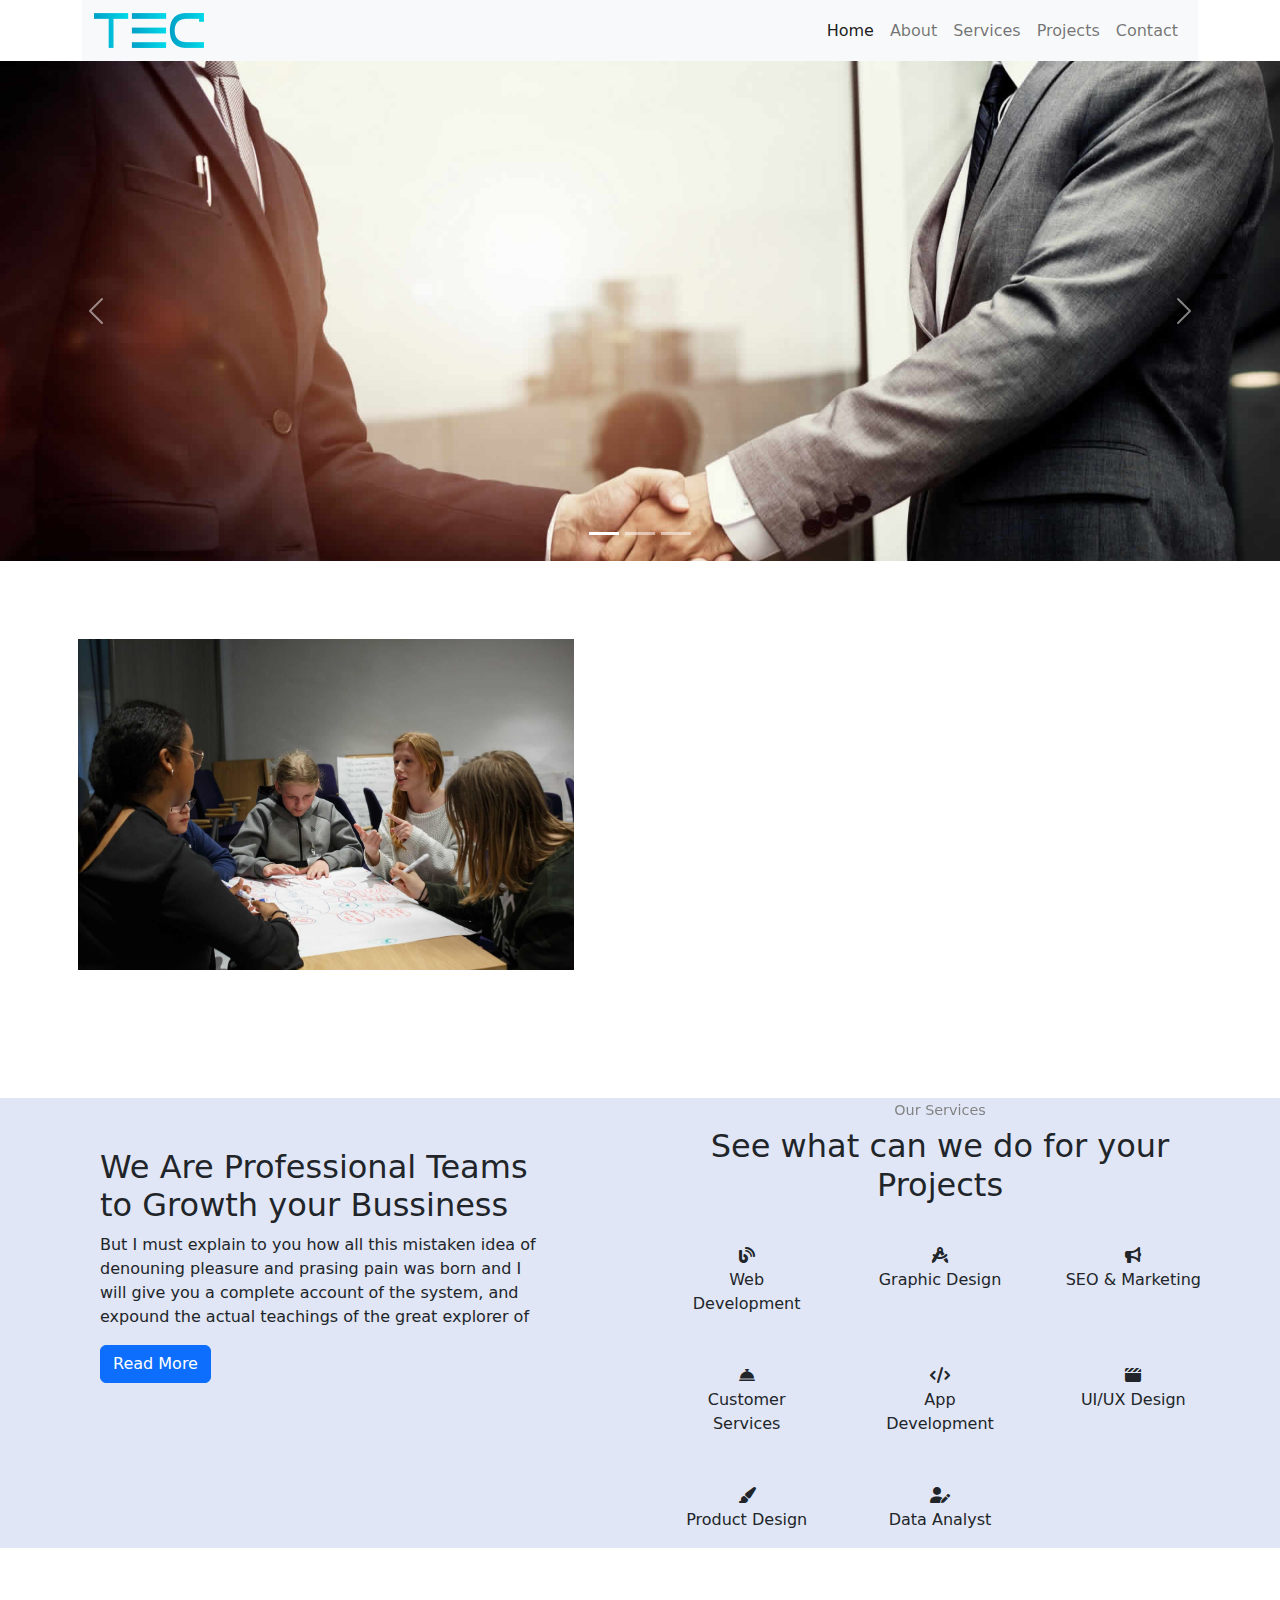
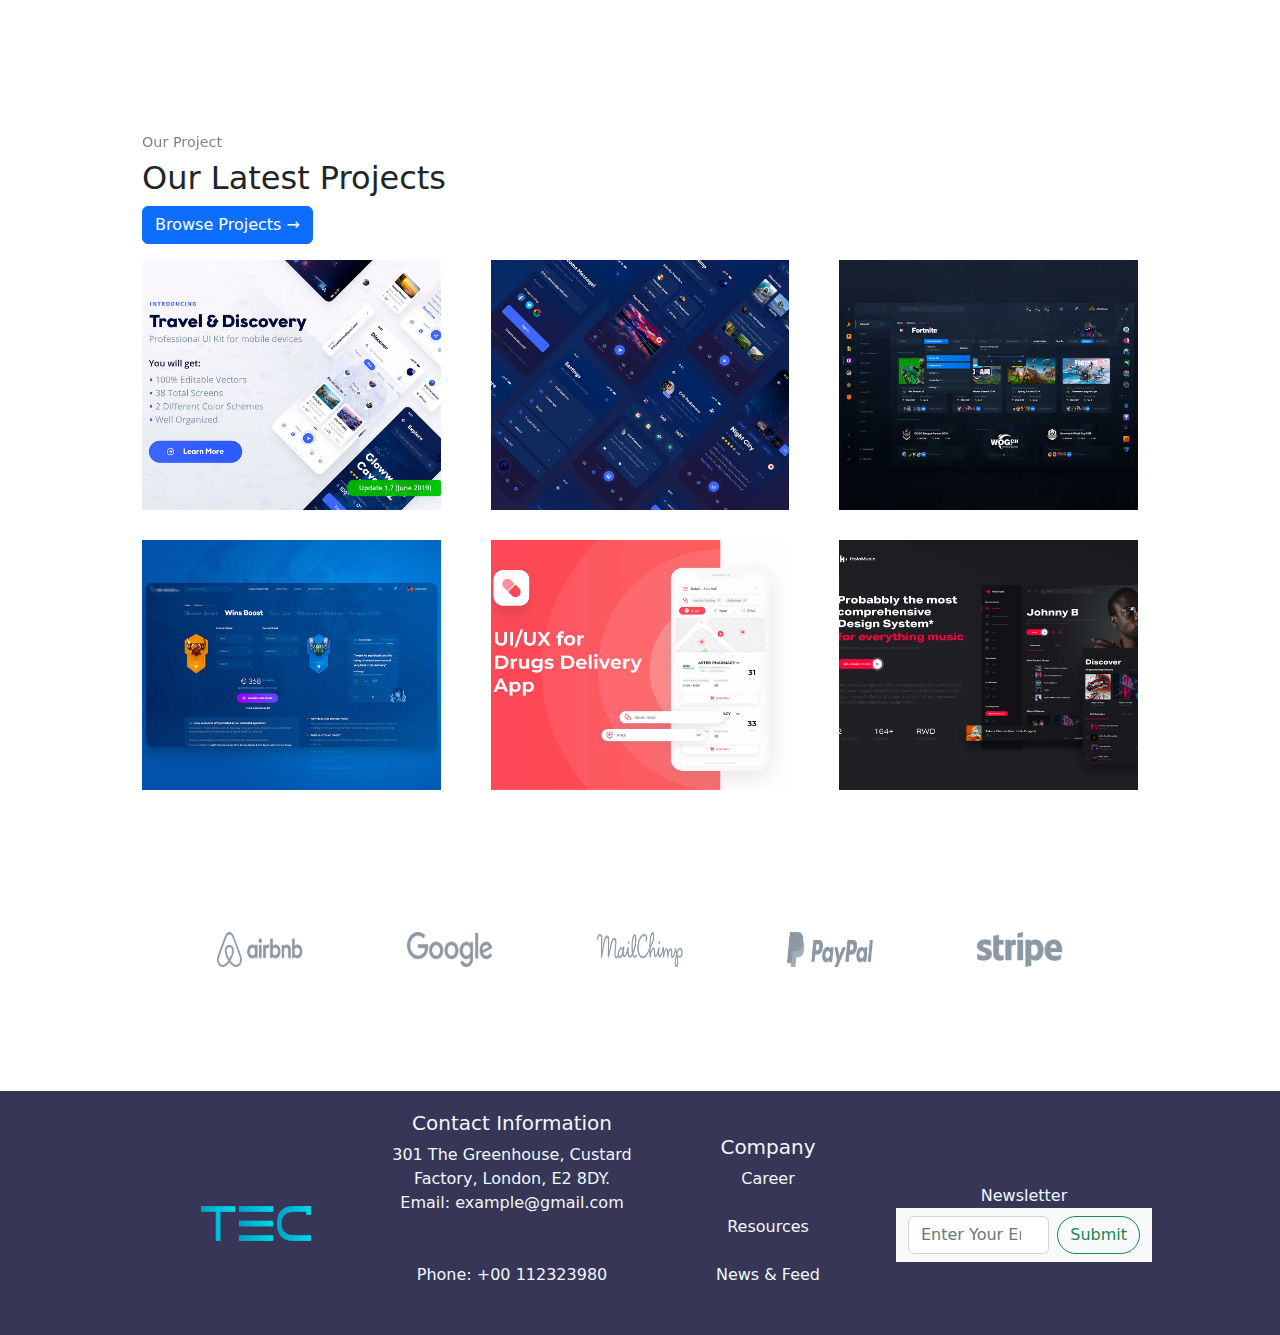
<file: index.html>
<!DOCTYPE html>
<html lang="en">

<head>
  <meta charset="UTF-8">
  <meta http-equiv="X-UA-Compatible" content="IE=edge">
  <meta name="viewport" content="width=device-width, initial-scale=1.0">
  <title>TEC Portfolio</title>
  <!-- bootstrap -->
  <link rel="stylesheet" href="css/bootstrap.min.css">

  <!-- font awesome -->

  <link rel="stylesheet" href="css/all.min.css">

  <!-- Custom CSS -->
  <link rel="stylesheet" href="css/style.css">

  
  

</head>

<body>
  <header>
  <!-- Nav Bar -->

  <div class="container">
    <nav class="navbar navbar-expand-lg bg-light">
      <div class="container-fluid">
        <a class="navbar-brand" href="index.html"><img src="img/logo.png" alt="logo"></a>
        <button class="navbar-toggler" type="button" data-bs-toggle="collapse" data-bs-target="#navbarSupportedContent"
          aria-controls="navbarSupportedContent" aria-expanded="false" aria-label="Toggle navigation">
          <span class="navbar-toggler-icon"></span>
        </button>
        <div class="collapse navbar-collapse" id="navbarSupportedContent">
          <ul class="navbar-nav ms-auto mb-2 mb-lg-0">
            <li class="nav-item">
              <a class="nav-link active" aria-current="page" href="index.html">Home</a>
            </li>
            <li class="nav-item">
              <a class="nav-link" href="about.html">About</a>
            </li>
            <li class="nav-item">
            <li class="nav-item">
              <a class="nav-link" href="service.html">Services</a>
            </li>
            <li class="nav-item">
              <a class="nav-link" href="project.html">Projects</a>
            </li>
            <li class="nav-item">
              <a class="nav-link" href="contact.html">Contact</a>
            </li>

            </li>

          </ul>
        </div>
      </div>
  </div>
  </nav>
</header>

  <!-- Banner -->

  <div id="carouselExampleIndicators" class="carousel slide" data-bs-ride="true">
    <div class="carousel-indicators">
      <button type="button" data-bs-target="#carouselExampleIndicators" data-bs-slide-to="0" class="active"
        aria-current="true" aria-label="Slide 1"></button>
      <button type="button" data-bs-target="#carouselExampleIndicators" data-bs-slide-to="1"
        aria-label="Slide 2"></button>
      <button type="button" data-bs-target="#carouselExampleIndicators" data-bs-slide-to="2"
        aria-label="Slide 3"></button>
    </div>
    <div class="carousel-inner">
      <div class="carousel-item active">
        <img src="img/Slider 1.jpg" class="d-block w-100" alt="Slide1">
      </div>
      <div class="carousel-item">
        <img src="img/Slider 2.jpg" class="d-block w-100" alt="Slide2">
      </div>
      <div class="carousel-item">
        <img src="img/Slider 3.jpg" class="d-block w-100" alt="Slide3">
      </div>
    </div>
    <button class="carousel-control-prev" type="button" data-bs-target="#carouselExampleIndicators"
      data-bs-slide="prev">
      <span class="carousel-control-prev-icon" aria-hidden="true"></span>
      <span class="visually-hidden">Previous</span>
    </button>
    <button class="carousel-control-next" type="button" data-bs-target="#carouselExampleIndicators"
      data-bs-slide="next">
      <span class="carousel-control-next-icon" aria-hidden="true"></span>
      <span class="visually-hidden">Next</span>
    </button>
  </div>


  <!-- About Us -->
  <div class="container-about">

    <img src="img/about.jpg" alt="">
    <div class="text">


      <h2>We Are Professional Teams to Growth your Bussiness</h2>
      <p>But I must explain to you how all this mistaken idea of denouning pleasure and prasing pain was born and I will
        give you a complete account of the system, and expound the actual teachings of the great explorer of </p>
      <p><a class="btn btn-primary" href="about.html">Read More</a></p>
    </div>
  </div>

  <!-- Services -->

  <div class="container-s">
    <div class="service">
      <h1 class="content-subtitle">Our Services</h1>
      <h2 class="title">See what can we do for your Projects</h2>
      <div class="row">
        <div class="col-12 col-sm-6 col-md-4 gy-3">
          <div class="category-item text-center p-3">
            <i class="fa-solid fa-blog"></i>
            <br>
            <span>Web Development</span>
          </div>
        </div>

        <div class="col-12 col-sm-6 col-md-4 gy-3">
          <div class="category-item text-center p-3">
            <i class="fa-solid fa-compass-drafting"></i>
            <br>
            <span>Graphic Design</span>
          </div>
        </div>
        <div class="col-12 col-sm-6 col-md-4 gy-3">
          <div class="c4tegory-item text-center p-3">
            <i class="fa-solid fa-bullhorn"></i>
            <br>
            <span>SEO & Marketing</span>
          </div>
        </div>
        <div class="col-12 col-sm-6 col-md-4 gy-3">
          <div class="c4tegory-item text-center p-3">
            <i class="fa-solid fa-bell-concierge"></i>
            <br>
            <span>Customer Services</span>
          </div>
        </div>
        <div class="col-12 col-sm-6 col-md-4 gy-3">
          <div class="c4tegory-item text-center p-3">
            <i class="fa-solid fa-code"></i>
            <br>
            <span>App Development</span>
          </div>
        </div>
        <div class="col-12 col-sm-6 col-md-4 gy-3">
          <div class="c4tegory-item text-center p-3">
            <i class="fa-solid fa-clapperboard"></i>
            <br>
            <span>UI/UX Design</span>
          </div>
        </div>
        <div class="col-12 col-sm-6 col-md-4 gy-3">
          <div class="cat4gory-item text-center p-3">
            <i class="fa-solid fa-paintbrush"></i>
            <br>
            <span>Product Design</span>
          </div>
        </div>
        <div class="col-12 col-sm-6 col-md-4 gy-3">
          <div class="categ4ry-item text-center p-3">
            <i class="fa-solid fa-user-pen"></i>
            <br>
            <span>Data Analyst</span>
          </div>
        </div>
      </div>
    </div>
  </div>

  <br>
  <br>
  <br>
  <!-- Projects -->




  <div class="container">
    <div class="project">
      <h1 class="content-subtitle">Our Project</h1>
      <h2 class="title">Our Latest Projects</h2>
      
      <p><a class="btn btn-primary" href="project.html">Browse Projects →</a></p>
      

      <div class="project-content">
        <div class="project-card">
          <div class="project-card-bg">
            <img src="img/portfolio/work-1.jpg" alt="">


          </div>


        </div>

        <div class="project-card">
          <div class="project-card-bg">
            <img src="img/portfolio/work-2.jpg" alt="">


          </div>

        </div>

        <div class="project-card">
          <div class="project-card-bg">
            <img src="img/portfolio/work-3.jpg" alt="">


          </div>

        </div>

        <div class="project-card">
          <div class="project-card-bg">
            <img src="img/portfolio/work-4.jpg" alt="">


          </div>

        </div>

        <div class="project-card">
          <div class="project-card-bg">
            <img src="img/portfolio/work-5.jpg" alt="">


          </div>

        </div>

        <div class="project-card">
          <div class="project-card-bg">
            <img src="img/portfolio/work-6.jpg" alt="">


          </div>
        </div>
      </div>
    </div>
  </div>

  <!-- Client -->
  <div class="container-c">
    <img src="img/clients/airbnb.png" alt="">
    <img src="img/clients/google.png" alt="">
    <img src="img/clients/mailchimp.png" alt="">
    <img src="img/clients/paypal.png" alt="">
    <img src="img/clients/stripe.png" alt="">


  </div>
  <br>
  <br>
  <br>

  <footer>
  <!-- footer -->

  <div class="footer row-cols-1 row-cols-sm-2 row-cols-md-5 bg">
    <div class="col">

      <img src="img/logo.png" alt="">

    </div>
    <div class="col">

      <!-- 2 -->

      <h5>Contact Information</h5>
      <span>
        301 The Greenhouse, Custard Factory, London, E2 8DY.
        <br>
        
        Email: example@gmail.com
        <br>
        <br>
        <br>
        Phone: +00 112323980
        <br>
        <br>
        <br>

      </span>

    </div>

    <div class="col">
      <h5>Company</h5>

      <span>
        Career
        <br>
        <br>

        Resources
        <br>
        <br>

        News & Feed
        <br>
        <br>


      </span>

    </div>

    <div class="col">

      <!-- 3 -->


      <span>Newsletter
        <br>
        <nav class="navbar navbar-light bg-light">
          <div class="container-fluid">
            <form class="d-flex">

              <!-- 4 -->

              <input class="form-control me-2" type="search" placeholder="Enter Your Email">

              <button class="btn btn-outline-success rounded-pill" type="submit">Submit</button>
            </form>
          </div>
        </nav>
      </span>

    </div>

  </div>
  </div>

</footer>
<script src="js/bootstrap.min.js"></script>

</body>

</html>
</file>
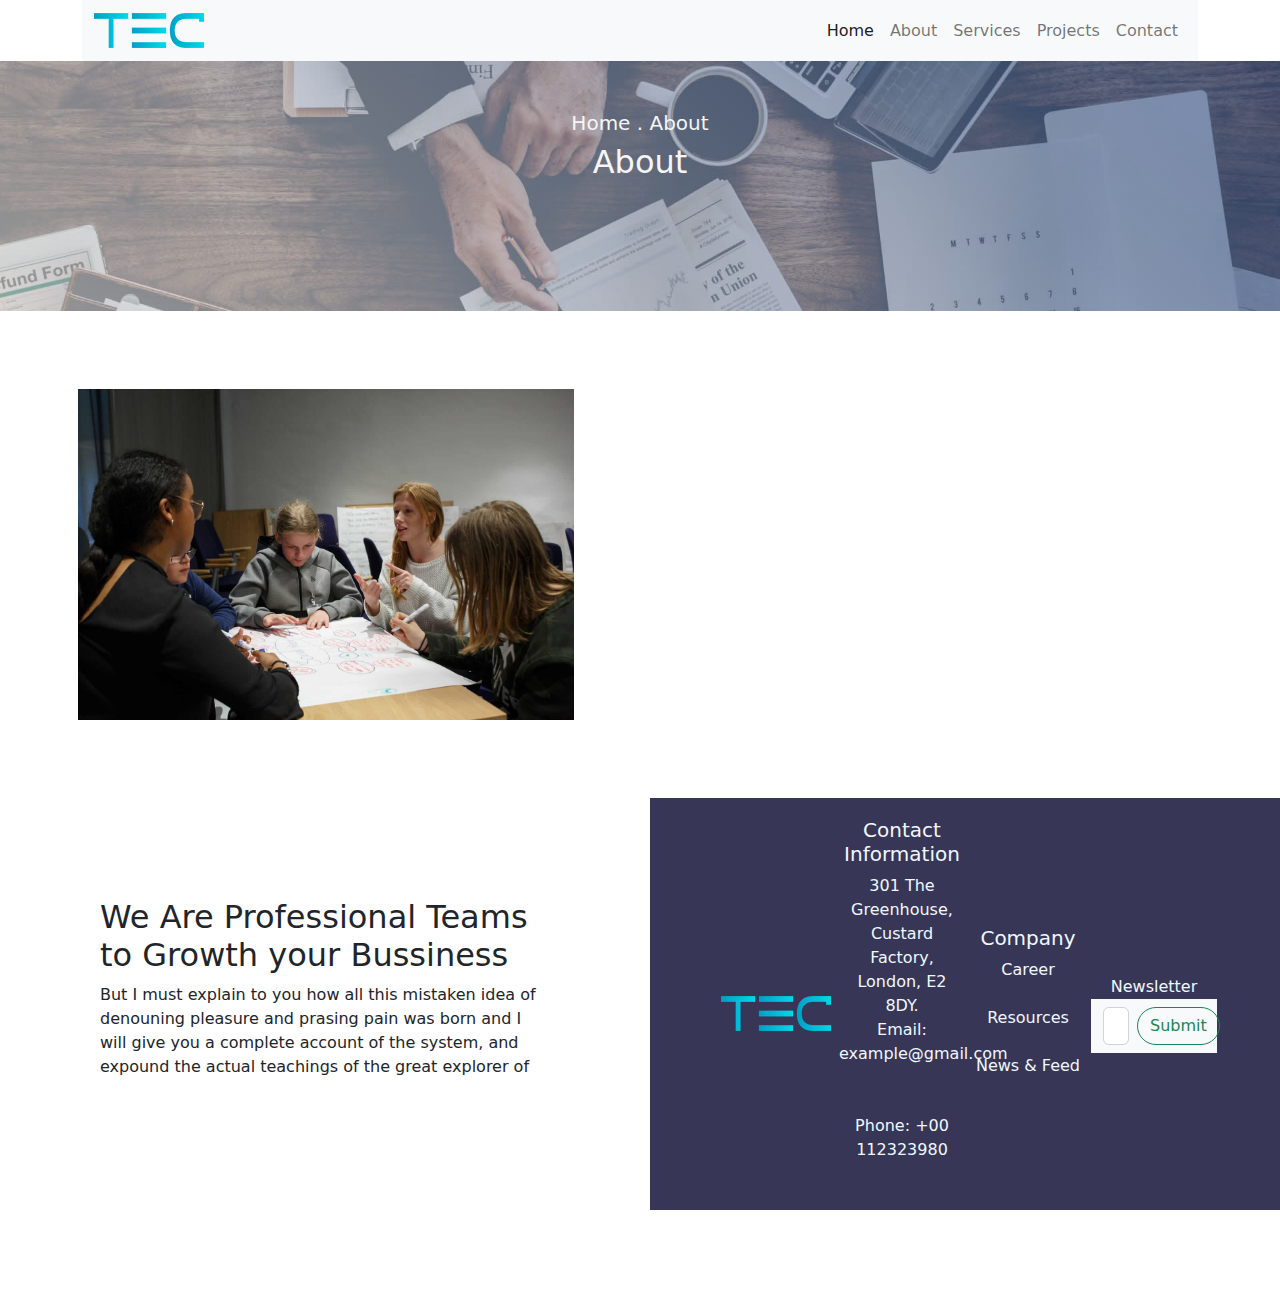
<file: about.html>
<!DOCTYPE html>
<html lang="en">
<head>
    <meta charset="UTF-8">
    <meta http-equiv="X-UA-Compatible" content="IE=edge">
    <meta name="viewport" content="width=device-width, initial-scale=1.0">
    <title>About</title>
     <!-- bootstrap -->
  <link rel="stylesheet" href="css/bootstrap.min.css">

  <!-- font awesome -->

  <link rel="stylesheet" href="css/all.min.css">

  <!-- Custom CSS -->
  <link rel="stylesheet" href="css/style.css">

</head>
<body>
    <header>
        <!-- Nav Bar -->
      
        <div class="container">
          <nav class="navbar navbar-expand-lg bg-light">
            <div class="container-fluid">
              <a class="navbar-brand" href="index.html"><img src="img/logo.png" alt="logo"></a>
              <button class="navbar-toggler" type="button" data-bs-toggle="collapse" data-bs-target="#navbarSupportedContent"
                aria-controls="navbarSupportedContent" aria-expanded="false" aria-label="Toggle navigation">
                <span class="navbar-toggler-icon"></span>
              </button>
              <div class="collapse navbar-collapse" id="navbarSupportedContent">
                <ul class="navbar-nav ms-auto mb-2 mb-lg-0">
                  <li class="nav-item">
                    <a class="nav-link active" aria-current="page" href="index.html">Home</a>
                  </li>
                  <li class="nav-item">
                    <a class="nav-link" href="about.html">About</a>
                  </li>
                  <li class="nav-item">
                  <li class="nav-item">
                    <a class="nav-link" href="service.html">Services</a>
                  </li>
                  <li class="nav-item">
                    <a class="nav-link" href="project.html">Projects</a>
                  </li>
                  <li class="nav-item">
                    <a class="nav-link" href="contact.html">Contact</a>
                  </li>
      
                  </li>
      
                </ul>
              </div>
            </div>
        </div>
        </nav>
      </header>

      <!-- banner -->
      <div class="banner-container-a">
          <div class="banner-inner-a">
              <h5>Home  .  About</h5>
              <h2>About</h2>

              
      
       </div>
    </div>
      <!-- About Us -->
  <div class="container-about">

    <img src="img/about.jpg" alt="">
    <div class="text">


      <h2>We Are Professional Teams to Growth your Bussiness</h2>
      <p>But I must explain to you how all this mistaken idea of denouning pleasure and prasing pain was born and I will
        give you a complete account of the system, and expound the actual teachings of the great explorer of </p>
      
    </div>
  </div>


      <footer>
        <!-- footer -->
      
        <div class="footer row-cols-1 row-cols-sm-2 row-cols-md-5 bg">
          <div class="col">
      
            <img src="img/logo.png" alt="">
      
          </div>
          <div class="col">
      
            <!-- 2 -->
      
            <h5>Contact Information</h5>
            <span>
              301 The Greenhouse, Custard Factory, London, E2 8DY.
              <br>
              
              Email: example@gmail.com
              <br>
              <br>
              <br>
              Phone: +00 112323980
              <br>
              <br>
              <br>
      
            </span>
      
          </div>
      
          <div class="col">
            <h5>Company</h5>
      
            <span>
              Career
              <br>
              <br>
      
              Resources
              <br>
              <br>
      
              News & Feed
              <br>
              <br>
      
      
            </span>
      
          </div>
      
          <div class="col">
      
            <!-- 3 -->
      
      
            <span>Newsletter
              <br>
              <nav class="navbar navbar-light bg-light">
                <div class="container-fluid">
                  <form class="d-flex">
      
                    <!-- 4 -->
      
                    <input class="form-control me-2" type="search" placeholder="Enter Your Email">
      
                    <button class="btn btn-outline-success rounded-pill" type="submit">Submit</button>
                  </form>
                </div>
              </nav>
            </span>
      
          </div>
      
        </div>
        </div>
      
      </footer>
      <script src="js/bootstrap.min.js"></script>
</body>
</html>
</file>
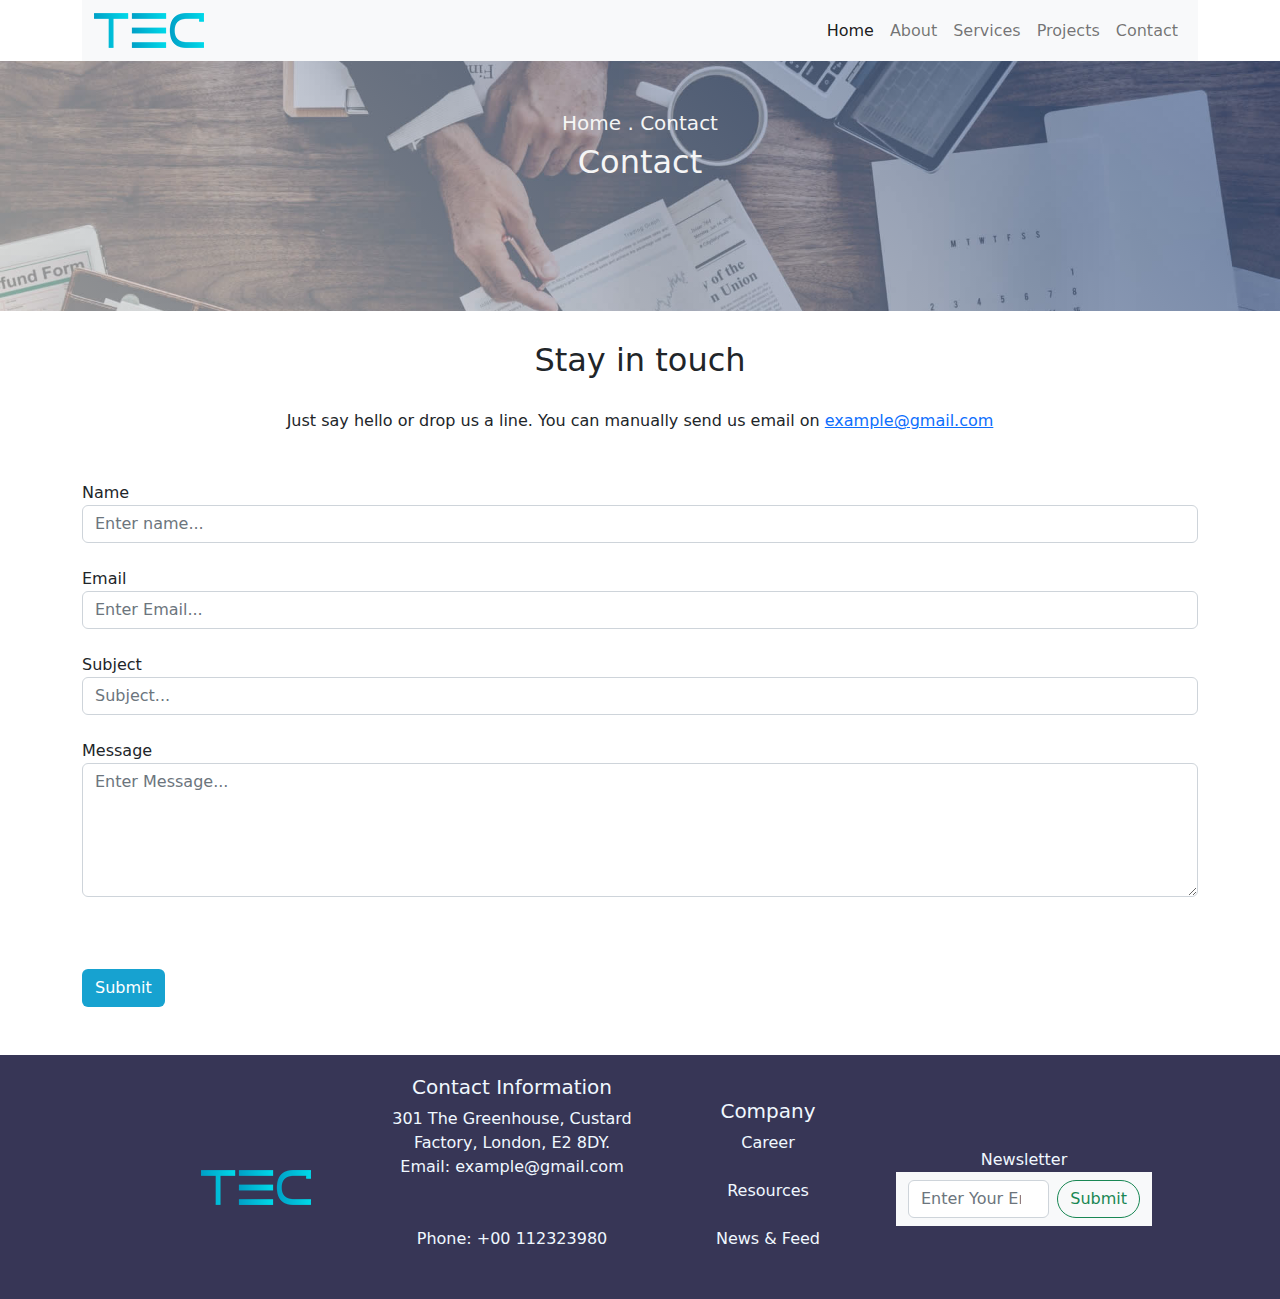
<file: contact.html>
<!DOCTYPE html>
<html lang="en">
<head>
    <meta charset="UTF-8">
    <meta http-equiv="X-UA-Compatible" content="IE=edge">
    <meta name="viewport" content="width=device-width, initial-scale=1.0">
    <title>About</title>
     <!-- bootstrap -->
  <link rel="stylesheet" href="css/bootstrap.min.css">

  <!-- font awesome -->

  <link rel="stylesheet" href="css/all.min.css">

  <!-- Custom CSS -->
  <link rel="stylesheet" href="css/style.css">

</head>
<body>
    <header>
        <!-- Nav Bar -->
      
        <div class="container">
          <nav class="navbar navbar-expand-lg bg-light">
            <div class="container-fluid">
              <a class="navbar-brand" href="index.html"><img src="img/logo.png" alt="logo"></a>
              <button class="navbar-toggler" type="button" data-bs-toggle="collapse" data-bs-target="#navbarSupportedContent"
                aria-controls="navbarSupportedContent" aria-expanded="false" aria-label="Toggle navigation">
                <span class="navbar-toggler-icon"></span>
              </button>
              <div class="collapse navbar-collapse" id="navbarSupportedContent">
                <ul class="navbar-nav ms-auto mb-2 mb-lg-0">
                  <li class="nav-item">
                    <a class="nav-link active" aria-current="page" href="index.html">Home</a>
                  </li>
                  <li class="nav-item">
                    <a class="nav-link" href="about.html">About</a>
                  </li>
                  <li class="nav-item">
                  <li class="nav-item">
                    <a class="nav-link" href="service.html">Services</a>
                  </li>
                  <li class="nav-item">
                    <a class="nav-link" href="project.html">Projects</a>
                  </li>
                  <li class="nav-item">
                    <a class="nav-link" href="contact.html">Contact</a>
                  </li>
      
                  </li>
      
                </ul>
              </div>
            </div>
        </div>
        </nav>
      </header>

      <!-- banner -->
      <div class="banner-container-c">
          <div class="banner-inner-c">
              <h5>Home  .  Contact</h5>
              <h2>Contact</h2>

              
      
       </div>
    </div>
     

    <!-- Contact -->

    
<div class="container-contact">
  <h2>Stay in touch</h2>
  <center>
  Just say hello or drop us a line. You can manually send us email on <a href="mailto:example@gmail.com">example@gmail.com</a></center>
  <br>
  <br>
  <form>
    <div class="container">
    <div class="form-group">
      <label for="name">Name</label>
       <br>
      <input type="text" class="form-control" id="text" placeholder="Enter name...">
      <br>
    </div>  
    <div class="form-group">
      <label for="pwd">Email</label>
      <input type="text" class="form-control" id="pwd" placeholder="Enter Email...">
    </div>
    <br>
    
    <label for="name">Subject</label>
       <br>
      <input type="text" class="form-control" id="text" placeholder="Subject...">
      <br>

      <label for="name">Message</label>
        <textarea class="form-control" name="message" id="contact-message" placeholder="Enter Message..." rows="5" data-rule="required" data-msg="Please write something for us"></textarea>
        <div class="validate">

        </div>
      <br>
      <br>
      <br>

    <button type="submit" class="btn">Submit</button>
    <br>
    <br>
    <br>
  </form>
</div>

</div>
      <footer>
        <!-- footer -->
      
        <div class="footer row-cols-1 row-cols-sm-2 row-cols-md-5 bg">
          <div class="col">
      
            <img src="img/logo.png" alt="">
      
          </div>
          <div class="col">
      
            <!-- 2 -->
      
            <h5>Contact Information</h5>
            <span>
              301 The Greenhouse, Custard Factory, London, E2 8DY.
              <br>
              
              Email: example@gmail.com
              <br>
              <br>
              <br>
              Phone: +00 112323980
              <br>
              <br>
              <br>
      
            </span>
      
          </div>
      
          <div class="col">
            <h5>Company</h5>
      
            <span>
              Career
              <br>
              <br>
      
              Resources
              <br>
              <br>
      
              News & Feed
              <br>
              <br>
      
      
            </span>
      
          </div>
      
          <div class="col">
      
            <!-- 3 -->
      
      
            <span>Newsletter
              <br>
              <nav class="navbar navbar-light bg-light">
                <div class="container-fluid">
                  <form class="d-flex">
      
                    <!-- 4 -->
      
                    <input class="form-control me-2" type="search" placeholder="Enter Your Email">
      
                    <button class="btn btn-outline-success rounded-pill" type="submit">Submit</button>
                  </form>
                </div>
              </nav>
            </span>
      
          </div>
      
        </div>
        </div>
      
      </footer>
      <script src="js/bootstrap.min.js"></script>
</body>
</html>
</file>
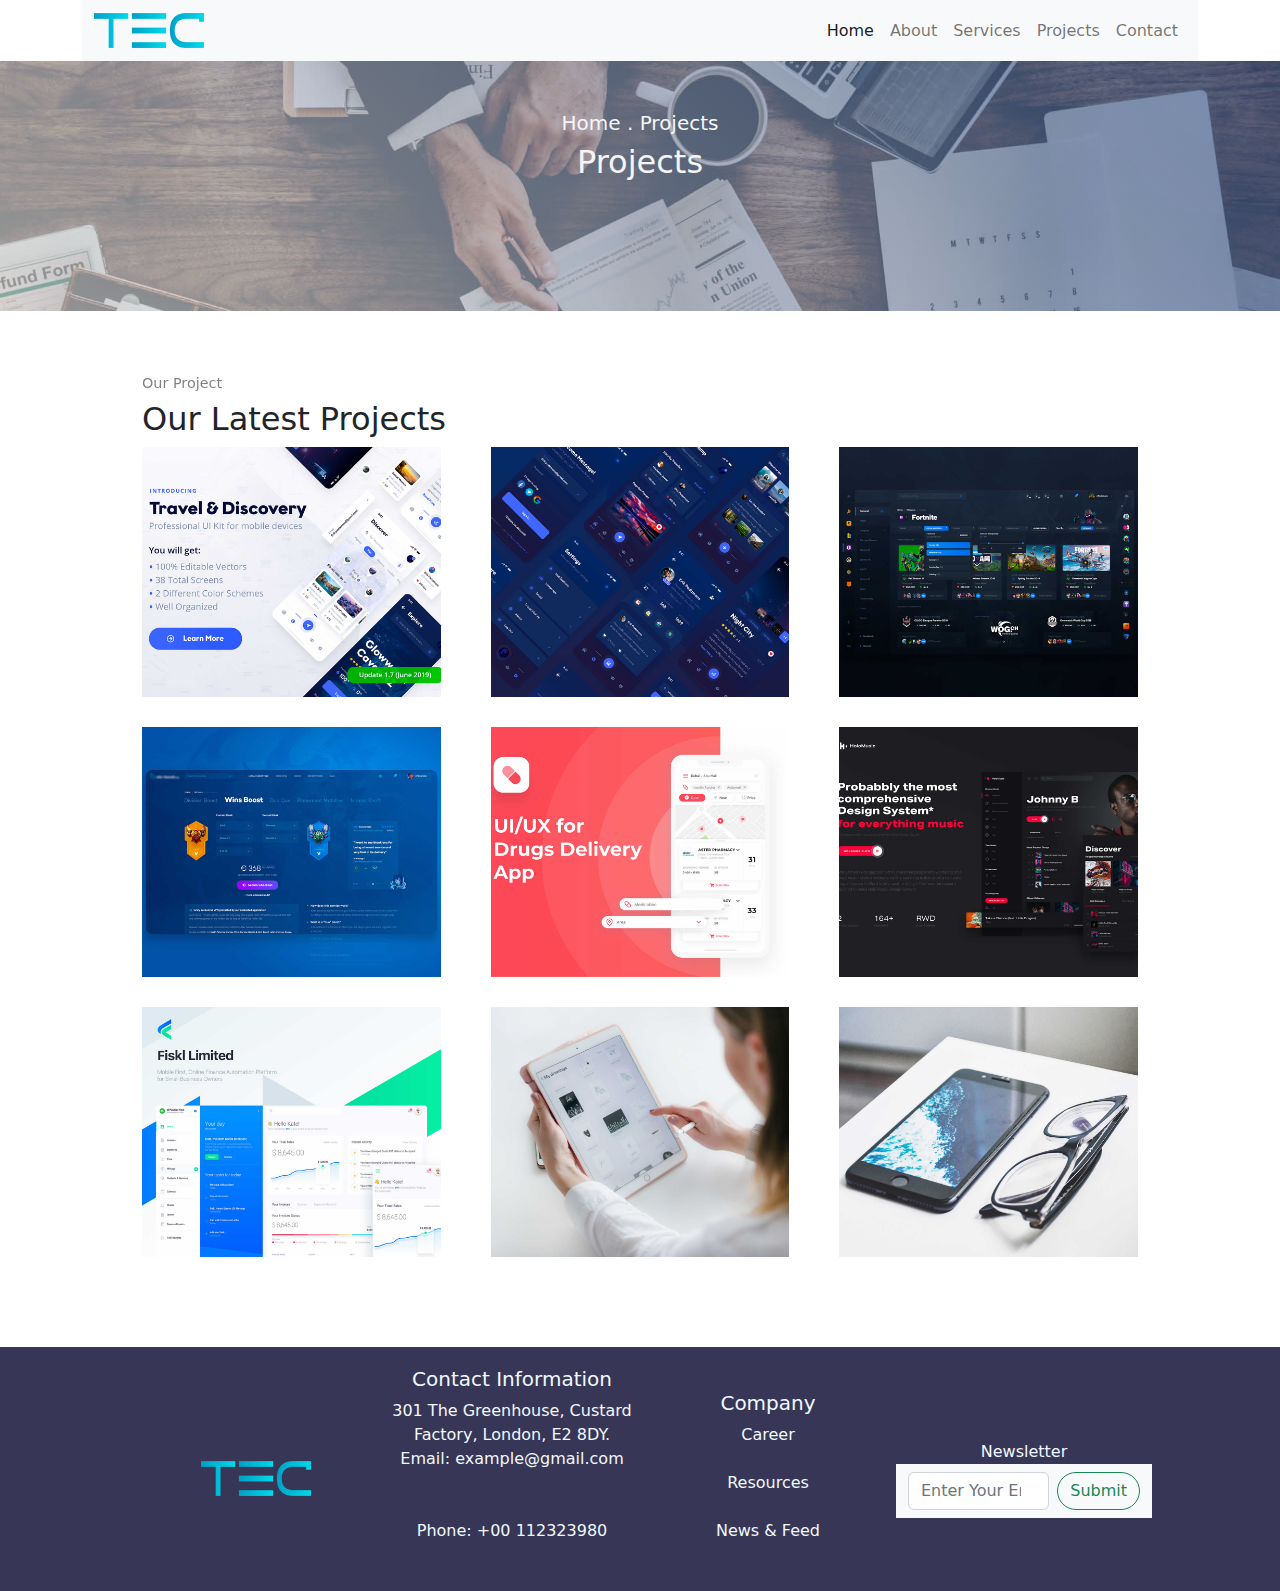
<file: project.html>
<!DOCTYPE html>
<html lang="en">
<head>
    <meta charset="UTF-8">
    <meta http-equiv="X-UA-Compatible" content="IE=edge">
    <meta name="viewport" content="width=device-width, initial-scale=1.0">
    <title>About</title>
     <!-- bootstrap -->
  <link rel="stylesheet" href="css/bootstrap.min.css">

  <!-- font awesome -->

  <link rel="stylesheet" href="css/all.min.css">

  <!-- Custom CSS -->
  <link rel="stylesheet" href="css/style.css">

</head>
<body>
    <header>
        <!-- Nav Bar -->
      
        <div class="container">
          <nav class="navbar navbar-expand-lg bg-light">
            <div class="container-fluid">
              <a class="navbar-brand" href="index.html"><img src="img/logo.png" alt="logo"></a>
              <button class="navbar-toggler" type="button" data-bs-toggle="collapse" data-bs-target="#navbarSupportedContent"
                aria-controls="navbarSupportedContent" aria-expanded="false" aria-label="Toggle navigation">
                <span class="navbar-toggler-icon"></span>
              </button>
              <div class="collapse navbar-collapse" id="navbarSupportedContent">
                <ul class="navbar-nav ms-auto mb-2 mb-lg-0">
                  <li class="nav-item">
                    <a class="nav-link active" aria-current="page" href="index.html">Home</a>
                  </li>
                  <li class="nav-item">
                    <a class="nav-link" href="about.html">About</a>
                  </li>
                  <li class="nav-item">
                  <li class="nav-item">
                    <a class="nav-link" href="service.html">Services</a>
                  </li>
                  <li class="nav-item">
                    <a class="nav-link" href="project.html">Projects</a>
                  </li>
                  <li class="nav-item">
                    <a class="nav-link" href="contact.html">Contact</a>
                  </li>
      
                  </li>
      
                </ul>
              </div>
            </div>
        </div>
        </nav>
      </header>

      <!-- banner -->
      <div class="banner-container-p">
          <div class="banner-inner-p">
              <h5>Home  .  Projects</h5>
              <h2>Projects</h2>

              
      
       </div>
    </div>
      
<!-- Projects -->




<div class="container">
    <div class="project">
      <h1 class="content-subtitle">Our Project</h1>
      <h2 class="title">Our Latest Projects</h2>
      <!-- button ကျန် -->

      <div class="project-content">
        <div class="project-card">
          <div class="project-card-bg">
            <img src="img/portfolio/work-1.jpg" alt="">


          </div>


        </div>

        <div class="project-card">
          <div class="project-card-bg">
            <img src="img/portfolio/work-2.jpg" alt="">


          </div>

        </div>

        <div class="project-card">
          <div class="project-card-bg">
            <img src="img/portfolio/work-3.jpg" alt="">


          </div>

        </div>

        <div class="project-card">
          <div class="project-card-bg">
            <img src="img/portfolio/work-4.jpg" alt="">


          </div>

        </div>

        <div class="project-card">
          <div class="project-card-bg">
            <img src="img/portfolio/work-5.jpg" alt="">


          </div>

        </div>

        <div class="project-card">
          <div class="project-card-bg">
            <img src="img/portfolio/work-6.jpg" alt="">


          </div>
        </div>

        <div class="project-card">
            <div class="project-card-bg">
              <img src="img/portfolio/work-7.jpg" alt="">
  
  
            </div>
  
          </div>
  
          <div class="project-card">
            <div class="project-card-bg">
              <img src="img/portfolio/work-8.jpg" alt="">
  
  
            </div>
  
          </div>
  
          <div class="project-card">
            <div class="project-card-bg">
              <img src="img/portfolio/work-9.jpg" alt="">
  
  
            </div>
          </div>


      </div>
    </div>
  </div>



      <footer>
        <!-- footer -->
      
        <div class="footer row-cols-1 row-cols-sm-2 row-cols-md-5 bg">
          <div class="col">
      
            <img src="img/logo.png" alt="">
      
          </div>
          <div class="col">
      
            <!-- 2 -->
      
            <h5>Contact Information</h5>
            <span>
              301 The Greenhouse, Custard Factory, London, E2 8DY.
              <br>
              
              Email: example@gmail.com
              <br>
              <br>
              <br>
              Phone: +00 112323980
              <br>
              <br>
              <br>
      
            </span>
      
          </div>
      
          <div class="col">
            <h5>Company</h5>
      
            <span>
              Career
              <br>
              <br>
      
              Resources
              <br>
              <br>
      
              News & Feed
              <br>
              <br>
      
      
            </span>
      
          </div>
      
          <div class="col">
      
            <!-- 3 -->
      
      
            <span>Newsletter
              <br>
              <nav class="navbar navbar-light bg-light">
                <div class="container-fluid">
                  <form class="d-flex">
      
                    <!-- 4 -->
      
                    <input class="form-control me-2" type="search" placeholder="Enter Your Email">
      
                    <button class="btn btn-outline-success rounded-pill" type="submit">Submit</button>
                  </form>
                </div>
              </nav>
            </span>
      
          </div>
      
        </div>
        </div>
      
      </footer>
      <script src="js/bootstrap.min.js"></script>
</body>
</html>
</file>
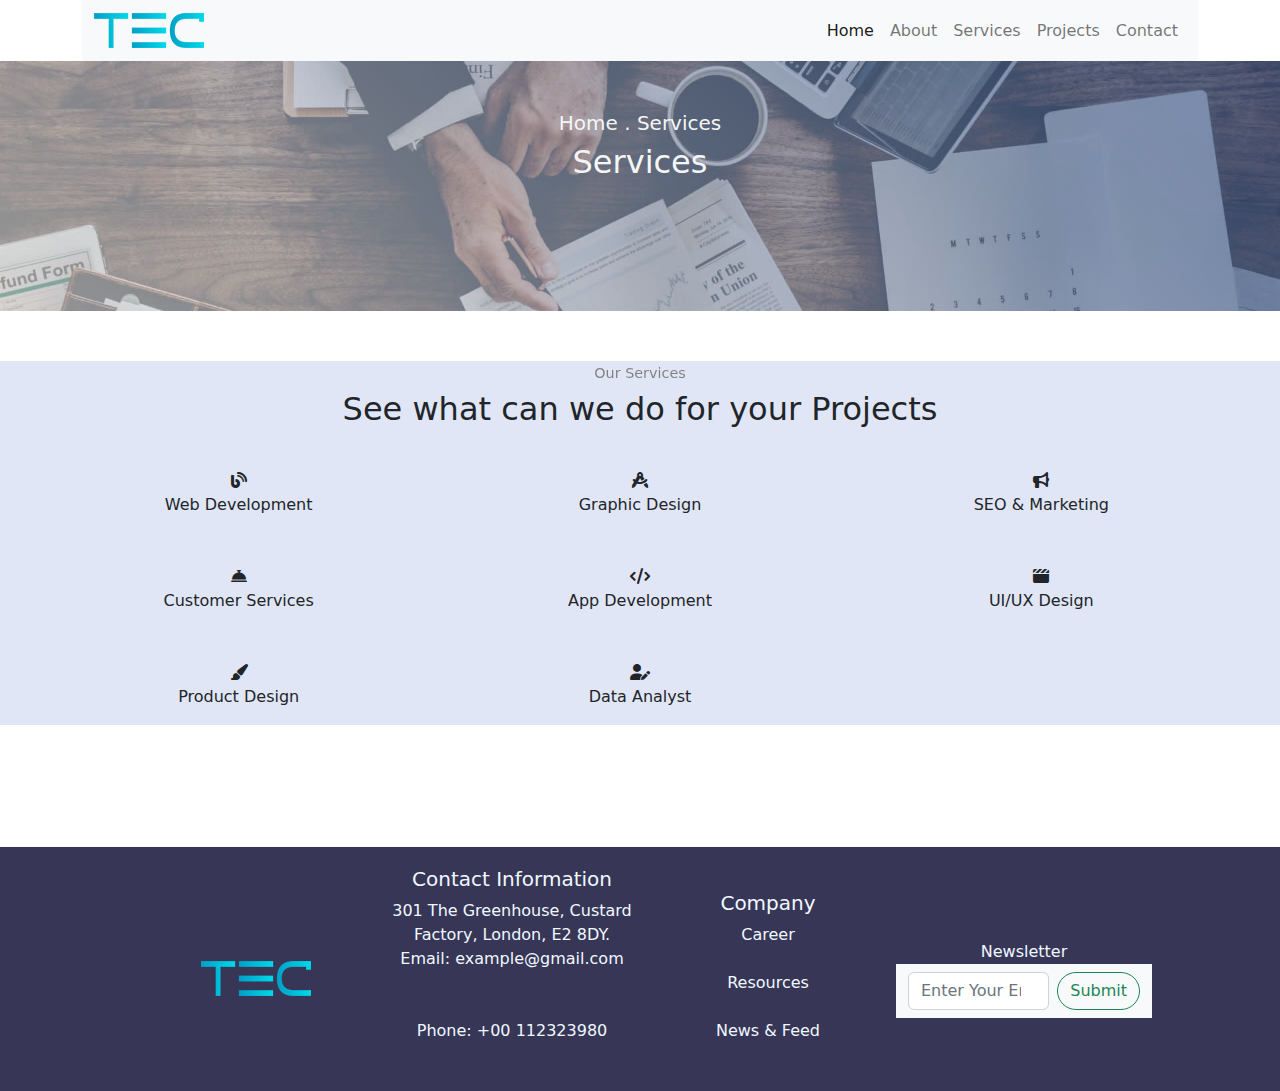
<file: service.html>
<!DOCTYPE html>
<html lang="en">
<head>
    <meta charset="UTF-8">
    <meta http-equiv="X-UA-Compatible" content="IE=edge">
    <meta name="viewport" content="width=device-width, initial-scale=1.0">
    <title>Services</title>

         <!-- bootstrap -->
  <link rel="stylesheet" href="css/bootstrap.min.css">

  <!-- font awesome -->

  <link rel="stylesheet" href="css/all.min.css">

  <!-- Custom CSS -->
  <link rel="stylesheet" href="css/style.css">

</head>
<body>
    <header>
        <!-- Nav Bar -->
      
        <div class="container">
          <nav class="navbar navbar-expand-lg bg-light">
            <div class="container-fluid">
              <a class="navbar-brand" href="index.html"><img src="img/logo.png" alt="logo"></a>
              <button class="navbar-toggler" type="button" data-bs-toggle="collapse" data-bs-target="#navbarSupportedContent"
                aria-controls="navbarSupportedContent" aria-expanded="false" aria-label="Toggle navigation">
                <span class="navbar-toggler-icon"></span>
              </button>
              <div class="collapse navbar-collapse" id="navbarSupportedContent">
                <ul class="navbar-nav ms-auto mb-2 mb-lg-0">
                  <li class="nav-item">
                    <a class="nav-link active" aria-current="page" href="index.html">Home</a>
                  </li>
                  <li class="nav-item">
                    <a class="nav-link" href="about.html">About</a>
                  </li>
                  <li class="nav-item">
                  <li class="nav-item">
                    <a class="nav-link" href="service.html">Services</a>
                  </li>
                  <li class="nav-item">
                    <a class="nav-link" href="project.html">Projects</a>
                  </li>
                  <li class="nav-item">
                    <a class="nav-link" href="contact.html">Contact</a>
                  </li>
      
                  </li>
      
                </ul>
              </div>
            </div>
        </div>
        </nav>
      </header>

       <!-- banner -->
       <div class="banner-container-s">
        <div class="banner-inner-s">
            <h5>Home  .  Services</h5>
            <h2>Services</h2>

    
     </div>
  </div>

  <!-- Services -->

  <div class="container-s">
    <div class="service">
      <h1 class="content-subtitle">Our Services</h1>
      <h2 class="title">See what can we do for your Projects</h2>
      <div class="row">
        <div class="col-12 col-sm-6 col-md-4 gy-3">
          <div class="category-item text-center p-3">
            <i class="fa-solid fa-blog"></i>
            <br>
            <span>Web Development</span>
          </div>
        </div>

        <div class="col-12 col-sm-6 col-md-4 gy-3">
          <div class="category-item text-center p-3">
            <i class="fa-solid fa-compass-drafting"></i>
            <br>
            <span>Graphic Design</span>
          </div>
        </div>
        <div class="col-12 col-sm-6 col-md-4 gy-3">
          <div class="c4tegory-item text-center p-3">
            <i class="fa-solid fa-bullhorn"></i>
            <br>
            <span>SEO & Marketing</span>
          </div>
        </div>
        <div class="col-12 col-sm-6 col-md-4 gy-3">
          <div class="c4tegory-item text-center p-3">
            <i class="fa-solid fa-bell-concierge"></i>
            <br>
            <span>Customer Services</span>
          </div>
        </div>
        <div class="col-12 col-sm-6 col-md-4 gy-3">
          <div class="c4tegory-item text-center p-3">
            <i class="fa-solid fa-code"></i>
            <br>
            <span>App Development</span>
          </div>
        </div>
        <div class="col-12 col-sm-6 col-md-4 gy-3">
          <div class="c4tegory-item text-center p-3">
            <i class="fa-solid fa-clapperboard"></i>
            <br>
            <span>UI/UX Design</span>
          </div>
        </div>
        <div class="col-12 col-sm-6 col-md-4 gy-3">
          <div class="cat4gory-item text-center p-3">
            <i class="fa-solid fa-paintbrush"></i>
            <br>
            <span>Product Design</span>
          </div>
        </div>
        <div class="col-12 col-sm-6 col-md-4 gy-3">
          <div class="categ4ry-item text-center p-3">
            <i class="fa-solid fa-user-pen"></i>
            <br>
            <span>Data Analyst</span>
          </div>
        </div>
      </div>
    </div>
  </div>

  <br>
  <br>
  <br>


      <footer>
        <!-- footer -->
      
        <div class="footer row-cols-1 row-cols-sm-2 row-cols-md-5 bg">
          <div class="col">
      
            <img src="img/logo.png" alt="">
      
          </div>
          <div class="col">
      
            <!-- 2 -->
      
            <h5>Contact Information</h5>
            <span>
              301 The Greenhouse, Custard Factory, London, E2 8DY.
              <br>
              
              Email: example@gmail.com
              <br>
              <br>
              <br>
              Phone: +00 112323980
              <br>
              <br>
              <br>
      
            </span>
      
          </div>
      
          <div class="col">
            <h5>Company</h5>
      
            <span>
              Career
              <br>
              <br>
      
              Resources
              <br>
              <br>
      
              News & Feed
              <br>
              <br>
      
      
            </span>
      
          </div>
      
          <div class="col">
      
            <!-- 3 -->
      
      
            <span>Newsletter
              <br>
              <nav class="navbar navbar-light bg-light">
                <div class="container-fluid">
                  <form class="d-flex">
      
                    <!-- 4 -->
      
                    <input class="form-control me-2" type="search" placeholder="Enter Your Email">
      
                    <button class="btn btn-outline-success rounded-pill" type="submit">Submit</button>
                  </form>
                </div>
              </nav>
            </span>
      
          </div>
      
        </div>
        </div>
      
      </footer>
      <script src="js/bootstrap.min.js"></script>
</body>
</html>
</file>
<file: css/style.css>
/* Banner */
.carousel-item img {
    height: 500px;
    object-fit: cover;
    
}

/* .banner img {
    height: 70%;
    padding: 0px;
    margin: 0px;
    box-sizing: border-box;
    object-fit: cover;
    width: 100%;
} */

 .banner-container-a {
    background: linear-gradient(45deg,
    rgba(255, 255, 255, 0.5),
    rgba(35, 74, 143, 0.534)), url(../img/Slider\ 3.jpg);
    
     /* background-image: url(../img/Slider\ 3.jpg); */
     height: 250px;
     background-position: center;
     background-repeat: no-repeat;
     background-size: cover;
     position: relative;
 }

 /* background: radial-gradient(yellow, blue); */
            
 .banner-inner-a {
     text-align: center;
     position: absolute;
     width: 100%;
     color: whitesmoke;
     height: auto;
     margin-top: 50px;
 }


 .banner-container-s {
    background: linear-gradient(45deg,
    rgba(255, 255, 255, 0.5),
    rgba(35, 74, 143, 0.534)), url(../img/Slider\ 3.jpg);
    
     /* background-image: url(../img/Slider\ 3.jpg); */
     height: 250px;
     background-position: center;
     background-repeat: no-repeat;
     background-size: cover;
     position: relative;
 }

 /* background: radial-gradient(yellow, blue); */
            
 .banner-inner-s {
     text-align: center;
     position: absolute;
     width: 100%;
     color: whitesmoke;
     height: auto;
     margin-top: 50px;
 }


 .banner-container-p {
    background: linear-gradient(45deg,
    rgba(255, 255, 255, 0.5),
    rgba(35, 74, 143, 0.534)), url(../img/Slider\ 3.jpg);
    
     /* background-image: url(../img/Slider\ 3.jpg); */
     height: 250px;
     background-position: center;
     background-repeat: no-repeat;
     background-size: cover;
     position: relative;
 }

 /* background: radial-gradient(yellow, blue); */
            
 .banner-inner-p {
     text-align: center;
     position: absolute;
     width: 100%;
     color: whitesmoke;
     height: auto;
     margin-top: 50px;
 }

 .banner-container-c {
    background: linear-gradient(45deg,
    rgba(255, 255, 255, 0.5),
    rgba(35, 74, 143, 0.534)), url(../img/Slider\ 3.jpg);
    
     /* background-image: url(../img/Slider\ 3.jpg); */
     height: 250px;
     background-position: center;
     background-repeat: no-repeat;
     background-size: cover;
     position: relative;
 }

 /* background: radial-gradient(yellow, blue); */
            
 .banner-inner-c {
     text-align: center;
     position: absolute;
     width: 100%;
     color: whitesmoke;
     height: auto;
     margin-top: 50px;
 }


/* about */
.container-about img {
    margin: 70px;
    width: 40%;
    padding: 8px;

}

.text {
    
    float: left;
    width: 550px;
    height: 400px;
    padding: 50px;
    margin: 50px;
    
}

.content-subtitle {
    
    background: gray;
    display: inline-block;
    background-clip: text;
    -webkit-background-clip: text;
    color: transparent;
    font-size: 0.9rem;
    text-transform: capitalize;
    
    
}

.service {
    text-align: center;
    padding: 60px, 0px;
    margin: 50px;
    
}

.container-s {
    background-color: rgba(179, 195, 231, 0.41);
}

.project {
    margin: 60px;
}
.project-card {
    width: 30%;
    height: 250px;
    position: relative;
    margin-bottom: 30px;
}

.project-card-bg {
    position: absolute;
    width: 100%;
    height: 100%;
    transition: all 0.5s ease-out;
}

.project-card-bg img {
    width: 100%;
    height: 100%;
    object-fit: cover;
}

.project-card-text {
    position: absolute;
    bottom: 20px;
    color: chocolate;
    text-align: left;
    padding: 20px;
}

.project-btn {
    text-decoration: none;
    background-color: rgb(184, 184, 3);
    color: rgba(255, 255, 255, 0.781);

    padding: 5px;
    display: inline-block;
    transition: all 0.5s ease-in;
    font-size: 10px;
}

.project-btn:hover {
    background-color: transparent;
    border: 1px solid transparent;
    transform: translateY(-10%);
    color: chocolate;
}


.project-card-text h3 {
    margin: 20px 0px;
}
.project-card-bg:hover {
    transform: scale(1.1);
}

/* .project-card:hover .project-card-bg {
    transform: scale(1.1);
} */

.project-content {
    display: flex;
    flex-wrap: wrap;
    justify-content: space-between;
}
.project-card-bg::after {
    content: "";
    position: absolute;
    width: 100%;
    height: 100%;
    top: 0;
    left: 0;
    background: linear-gradient(to top, rgb(30, 181, 236), transparent);
    opacity: 0;
    transition: all 0.5s ease-in-out;


}

.project-card-bg:hover::after {
    opacity: 1;
}

.container-c img {
    width: 90px;    
    margin: 50px;
    padding: 2px;
    
}

.container-c {
    display: flex;
    justify-content: center;
}

.container-contact h2 {
    margin: 30px;
    justify-content: center;
    text-align: center;
    
}

.container button {
    background-color: rgb(23, 162, 208);
    color: white;
}



.footer {
    display: flex;
    justify-content: center;
    align-items: center;
    text-align: center;
    padding-top: 20px;
    background-color: rgba(39, 38, 72, 0.925);
    color: aliceblue;
}
</file>
